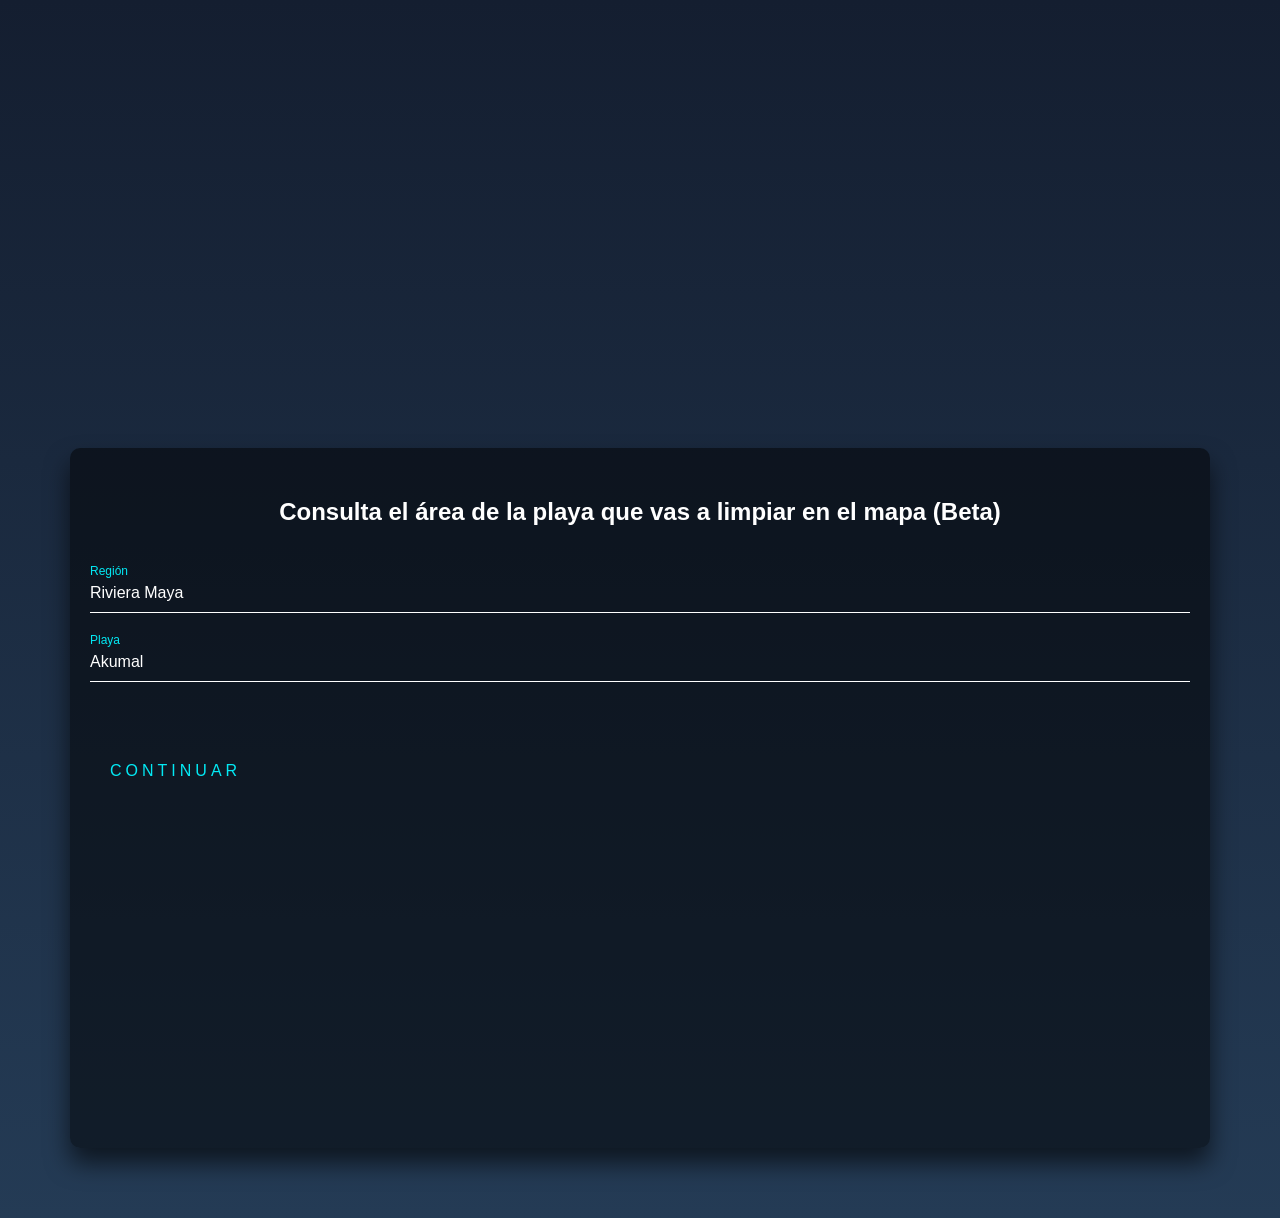
<file: DemoTarget/index.html>
<!DOCTYPE html>
<html>

<head>
  <title>Create a Web Map Application with JavaScript in Under 5 Minutes</title>
  <link href="style.css" rel="stylesheet" type="text/css">
  <div class="container">

    <div class="mapouter"><div class="gmap_canvas"><iframe width="718" height="378" id="gmap_canvas" src="https://maps.google.com/maps?q=tulum&t=&z=9&ie=UTF8&iwloc=&output=embed" frameborder="0" scrolling="no" marginheight="0" marginwidth="0"></iframe><a href="https://www.whatismyip-address.com"></a><br><style>.mapouter{position:relative;text-align:right;height:378px;width:718px;}</style><a href="https://www.embedgooglemap.net">google map generator</a><style>.gmap_canvas {overflow:hidden;background:none!important;height:378px;width:718px;}</style></div></div>

    <div class="info column">
      <h2>Consulta el área de la playa que vas a limpiar en el mapa (Beta)</h2>
      <br>
      <div>
      <form>
        <div class="campo">
            <input class="elemento" type="text" id="region" name="region" value="Riviera Maya">
            <label for="name">Región</label>
        </div>
        <div class="campo">
          <input class="elemento" type="text" id="playa" name="playa" value="Akumal">
          <label for="name">Playa</label>
      </div>
        <a href="acumularPuntos.html">
          <span></span>
          <span></span>
          <span></span>
          <span></span>
          Continuar            
      </a>
      </form>
    </div>
  </div>

  
  
  
</body>

</html>
</file>
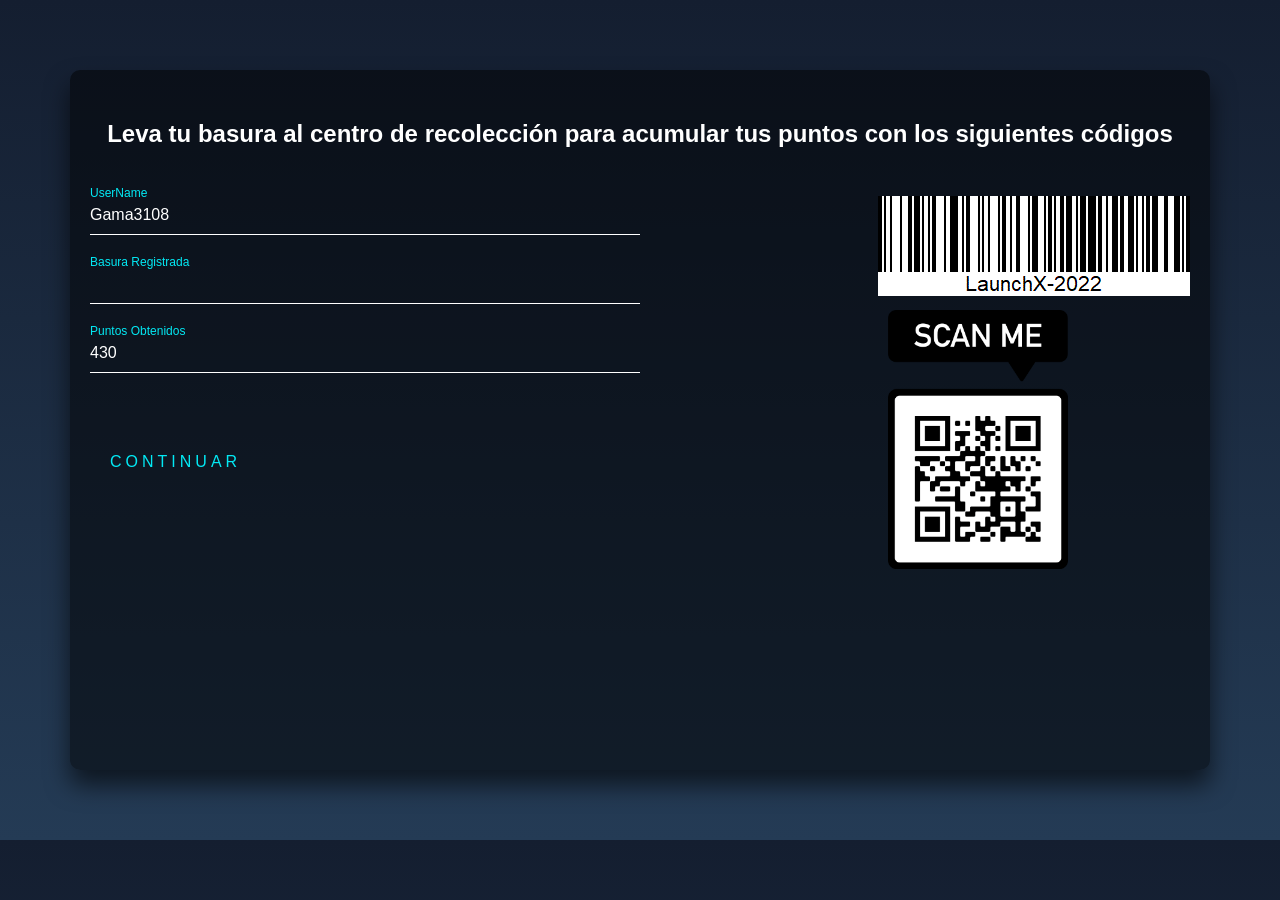
<file: DemoTarget/acumularPuntos.html>
<!DOCTYPE html>
<html>

<head>
  <title>Create a Web Map Application with JavaScript in Under 5 Minutes</title>
  <link href="style.css" rel="stylesheet" type="text/css">
  <div class="info">
      <h2>Leva tu basura al centro de recolección para acumular tus puntos con los siguientes códigos </h2>
      <br>
      <div class="left">
      <form>
        <div class="campo">
            <input class="elemento" type="text" id="name" name="name" value="Gama3108">
            <label for="name">UserName</label>
        </div>
        <div class="campo">
            <input class="elemento" type="number" id="basura" name="basura" value="2.34 kg">
            <label for="basura">Basura Registrada</label>
        </div>
        <div class="campo">
            <input class="elemento" type="text" id="puntos" name="puntos" value="430">
            <label for="puntos">Puntos Obtenidos</label><br>
        </div>
        <a href="./leaderboard.html">
            <span></span>
            <span></span>
            <span></span>
            <span></span>
            Continuar            
        </a>
      </form>  
      </div>
      <div class="right">
        <img src="./img/barcode.gif" alt="Barcode">
        <br>
        <img id="qr" src="./img/frame.png" alt="QR CODE" >
      </div>

</body>
</html>
</file>
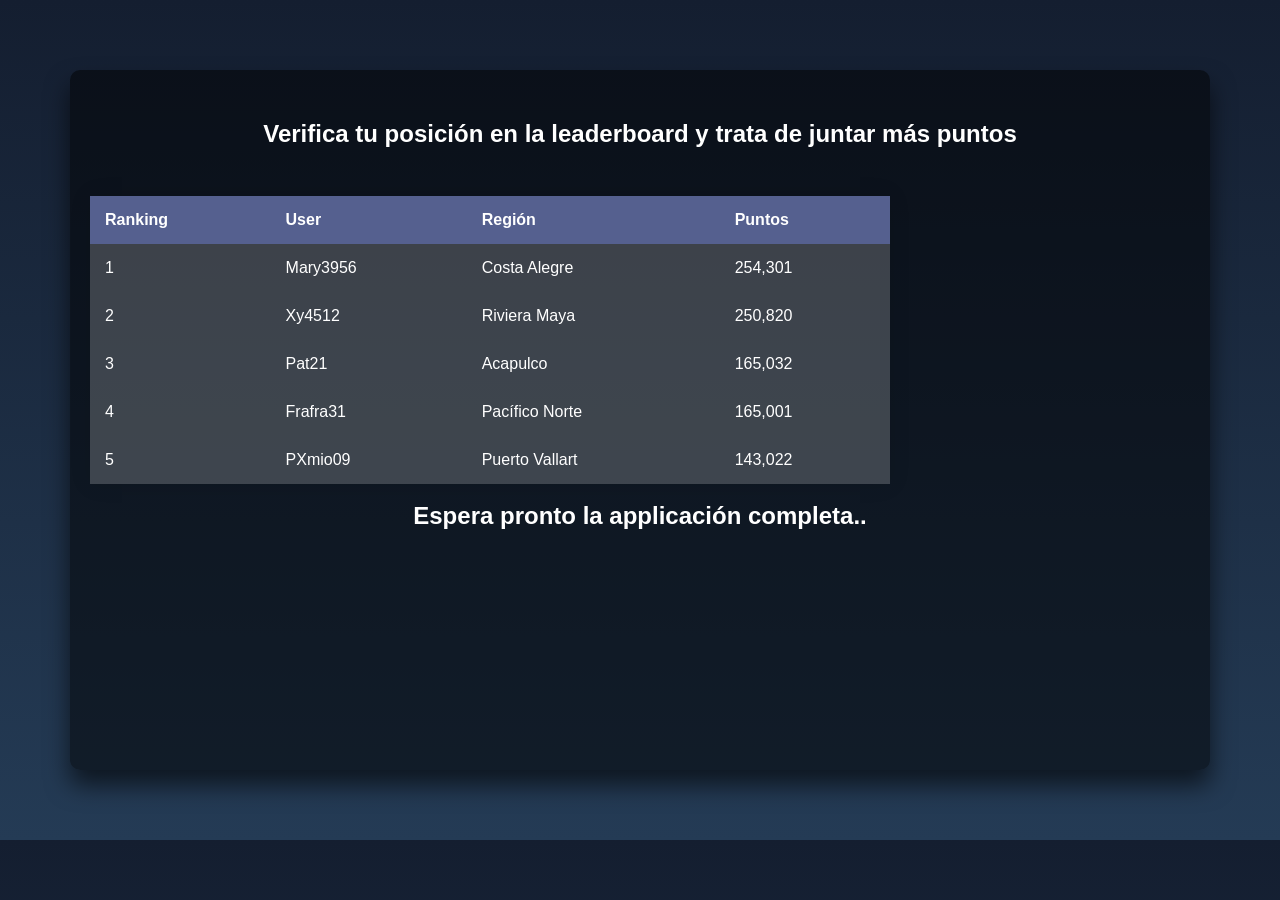
<file: DemoTarget/leaderboard.html>
<!DOCTYPE html>
<html>

<head>
  <title>Create a Web Map Application with JavaScript in Under 5 Minutes</title>
  <link href="style.css" rel="stylesheet" type="text/css">
  <div class="info">
      <h2>Verifica tu posición en la leaderboard y trata de juntar más puntos</h2>
      <br>
      <table>
		<thead>
			<tr>
				<th>Ranking</th>
				<th>User</th>
				<th>Región</th>
				<th>Puntos</th>
			</tr>
		</thead>
		<tbody>
			<tr>
				<td>1</td>
                <td>Mary3956</td>
                <td>Costa Alegre</td>
                <td>254,301</td>	
			</tr>
			<tr>
                <td>2</td>
				<td>Xy4512</td>
                <td>Riviera Maya</td>
                <td>250,820</td>	
			</tr>
			<tr>
				<td>3</td>
                <td>Pat21</td>
				<td>Acapulco</td>
                <td>165,032</td>
			</tr>
			<tr>
                <td>4</td>
                <td>Frafra31</td>
				<td>Pacífico Norte</td>
				<td>165,001</td>	
			</tr>
            
			<tr>
                <td>5</td>
                <td>PXmio09</td>
                <td>Puerto Vallart</td>
                <td>143,022</td>
			</tr>
		</tbody>
	</table>
    <br>

   <h2>Espera pronto la applicación completa..</h2>
    </div>

</body>
</html>
</file>
<file: DemoTarget/style.css>
body{
    margin:0;
    padding:20px;
    font-family: sans-serif;
    background: linear-gradient(#141e30, #243b55);
}

#qr{
    width: 180px;   
    padding: 10px;
}

img{
    position: relative;
}

h2{
    margin: 0 0 30px;
    padding: 0;
    color: #fff;
    text-align: center;
}

#map{
    width: 50%;
    height: 700px;
    float: left;
    padding: 10px;
    margin: 50px;
}

.container{
    width: 100%;
    display: flex;
  flex-direction: row;
  flex-wrap: wrap;
    }

    .column {
        flex: 50%;
      }

.mapouter{
    float:left;
    width: 50%;
}

.info{
    padding: 20px;
    padding-top: 50px;
    height: 700px;
    margin: 50px;
    background: rgba(0,0,0,.5);
    box-sizing: border-box;
    box-shadow: 0 15px 25px rgba(0,0,0,.6);
    border-radius: 10px;
}

.left{
    float: left;
    width: 50%;
}

.right{
    float: right;
}

.info input{
    width: 100%;
    padding: 10px 0;
    font-size: 16px;
    color: #fff;
    margin-bottom: 30px;
    border: none;
    border-bottom: 1px solid #fff;
    outline: none;
    background: transparent;
}

.info .campo{
    position: relative;
    
}

.info .campo label{
    position: absolute;
    top:0;
    left: 0;
    padding: 10px 0;
    font-size: 16px;
    color: #fff;
    pointer-events: none;
    transition: .5s;
}

input[type=submit] {
    text-decoration: none;
}

.info .campo input:focus ~ label,
.info .campo input:valid ~ label {
    top: -20px;
    left: 0;
    color: #03e9f4;
    font-size: 12px;
}

.info form a{
    position: relative;
    display: inline-block;
    padding: 10px 20px;
    color: #03e9f4;
    font-size: 16px;
    text-decoration: none;
    text-transform: uppercase;
    overflow: hidden;
    transition: .5s;
    margin-top: 40px;
    letter-spacing: 4px
}

.info a:hover {
    background: #03e9f4;
    color: #fff;
    border-radius: 5px;
    box-shadow: 0 0 5px #03e9f4,
    0 0 25px #03e9f4,
    0 0 50px #03e9f4,
    0 0 100px #03e9f4;
}

.info a span {
    position: absolute;
    display: block;
}

.info a span:nth-child(1) {
    top: 0;
    left: -100%;
    width: 100%;
    height: 2px;
    background: linear-gradient(90deg, transparent, #03e9f4);
    animation: btn-anim1 1s linear infinite;
}


@keyframes btn-anim1 {
    0% {
        left: -100%;
    }
    50%,100% {
        left: 100%;
    }
}

.info a span:nth-child(2) {
    top: -100%;
    right: 0;
    width: 2px;
    height: 100%;
    background: linear-gradient(180deg, transparent, #03e9f4);
    animation: btn-anim2 1s linear infinite;
    animation-delay: .25s
}

@keyframes btn-anim2 {
    0% {
        top: -100%;
    }
    50%,100% {
        top: 100%;
    }
}

.info a span:nth-child(3) {
    bottom: 0;
    right: -100%;
    width: 100%;
    height: 2px;
    background: linear-gradient(270deg, transparent, #03e9f4);
    animation: btn-anim3 1s linear infinite;
    animation-delay: .5s
}

@keyframes btn-anim3 {
    0% {
        right: -100%;
    }
    50%,100% {
        right: 100%;
    }
}

.info a span:nth-child(4) {
    bottom: -100%;
    left: 0;
    width: 2px;
    height: 100%;
    background: linear-gradient(360deg, transparent, #03e9f4);
    animation: btn-anim4 1s linear infinite;
    animation-delay: .75s
}

@keyframes btn-anim4 {
    0% {
        bottom: -100%;
    }
    50%,100% {
        bottom: 100%;
    }
}

table {
    width: 800px;
    border-collapse: collapse;
    overflow: hidden;
    box-shadow: 0 0 20px rgba(0, 0, 0, 0.1);
  }
  th,
  td {
    padding: 15px;
    background-color: rgba(255, 255, 255, 0.2);
    color: #fff;
  }
  th {
    text-align: left;
  }
  thead th {
    background-color: #55608f;
  }
  tbody tr:hover {
    background-color: rgba(255, 255, 255, 0.3);
  }
  tbody td {
    position: relative;
  }
  tbody td:hover:before {
    content: "";
    position: absolute;
    left: 0;
    right: 0;
    top: -9999px;
    bottom: -9999px;
    background-color: rgba(255, 255, 255, 0.2);
    z-index: -1;
  }
</file>
